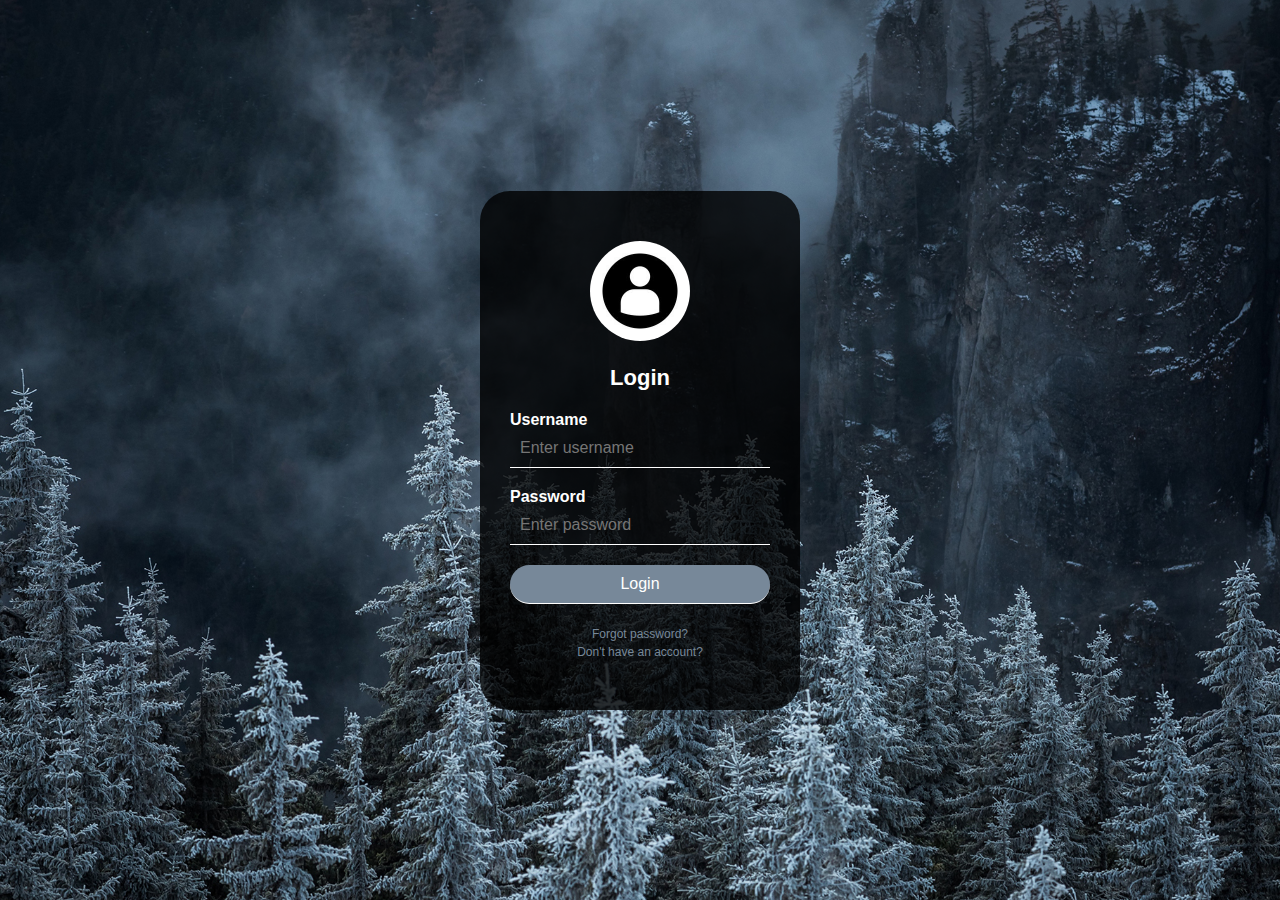
<file: LoginRegistrationPage-main/index.html>
<!DOCTYPE html>
<html lang="en">
<head>
    <meta charset="UTF-8">
    <meta name="viewport" content="width=device-width, initial-scale=1.0">
    <title>Login Form Design</title>
    <link rel="stylesheet" href="style.css">
</head>
<body>
    <div class="loginbox">
        <img src="image.jpg" class="avatar" alt="Avatar">
        <h1>Login</h1>
        <form>
            <p>Username</p>
            <input type="text" placeholder="Enter username">
            <p>Password</p>
            <input type="password" placeholder="Enter password">
            <input type="submit" value="Login"><br>
            <a href="#" onclick="showForgotPassword()">Forgot password?</a><br>
            <a href="registration.html">Don't have an account?</a>
        </form>
    </div>

    <!-- Custom Modal -->
    <div id="modal" class="modal">
        <div class="modal-content">
            <span class="close" onclick="closeModal()">&times;</span>
            <p id="modal-message"></p>
        </div>
    </div>

    <script>
        let lastMessageIndex = null;

        function showForgotPassword() {
            const messages = [
                "Think hard... It's in there somewhere!",
                "Don't worry, it's probably on a sticky note somewhere!",
                "Did you check under your keyboard?",
                "Password amnesia? Time for a brain reboot!",
                "Hint: It's probably your pet's name or '123456'!",
                "Keep calm and try 'password'... just kidding!"
            ];

            let newMessageIndex;

            do {
                newMessageIndex = Math.floor(Math.random() * messages.length);
            } while (newMessageIndex === lastMessageIndex);

            lastMessageIndex = newMessageIndex;
            document.getElementById('modal-message').innerText = messages[newMessageIndex];
            document.getElementById('modal').style.display = 'block';
        }

        function closeModal() {
            document.getElementById('modal').style.display = 'none';
        }
    </script>
</body>
</html>
</file>
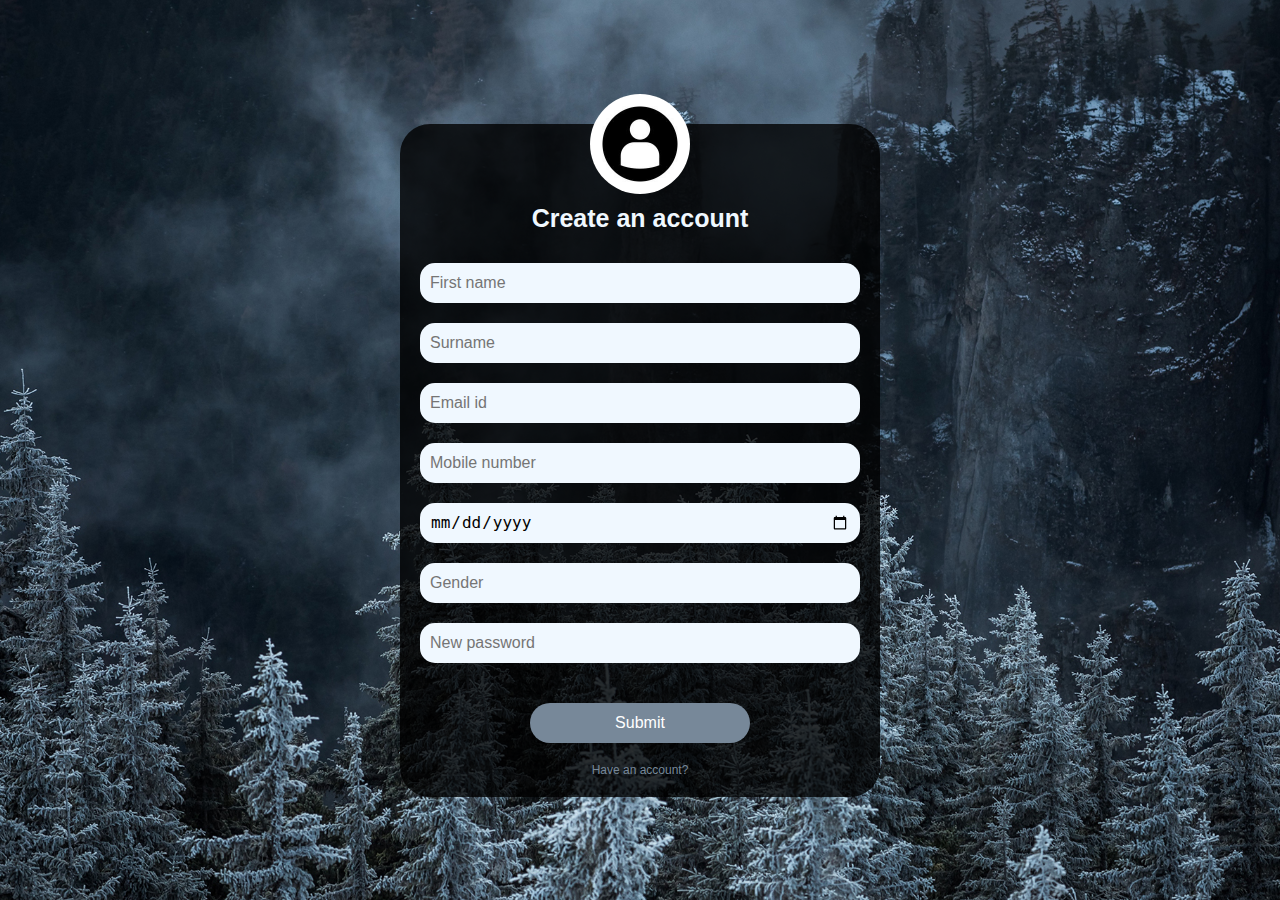
<file: LoginRegistrationPage-main/registration.html>
<!DOCTYPE html>
<html lang="en">
<head>
    <meta charset="UTF-8">
    <meta name="viewport" content="width=device-width, initial-scale=1.0">
    <title>Account Registration</title>
    <link rel="stylesheet" href="stylereg.css" type="text/css">
</head>
<body>
    <div class="registrationbox">
        <img src="image.jpg" class="avatar" alt="Avatar">
        <h1>Create an account</h1>
        <form>
            <input type="text" placeholder="First name">
            <input type="text" placeholder="Surname">
            <input type="email" placeholder="Email id">
            <input type="number" placeholder="Mobile number">
            <input type="date">
            <input type="text" placeholder="Gender">
            <input type="password" placeholder="New password">
            <input type="submit" value="Submit">
            <a href="index.html">Have an account?</a>
        </form>
    </div>
</body>
</html>
</file>
<file: LoginRegistrationPage-main/style.css>
body {
    margin: 0;
    padding: 0;
    background: url(bg.jpg) no-repeat center center fixed;
    background-size: cover;
    font-family: sans-serif;
    display: flex;
    justify-content: center;
    align-items: center;
    height: 100vh;
}

.loginbox {
    width: 90%;
    max-width: 320px;
    padding: 50px 30px;
    background: rgba(0, 0, 0, 0.8);
    color: #fff;
    border-radius: 30px;
    box-sizing: border-box;
    text-align: center;
}

.avatar {
    width: 100px;
    height: 100px;
    border-radius: 50%;
    margin-bottom: 20px;
}

h1 {
    margin: 0 0 20px;
    padding: 0;
    font-size: 22px;
}

.loginbox p {
    margin: 0;
    padding: 0;
    font-weight: bold;
    text-align: left;
}

.loginbox input {
    width: 100%;
    margin-bottom: 20px;
    padding: 10px;
    box-sizing: border-box;
    background: transparent;
    color: #fff;
    font-size: 16px;
    border: none;
    border-bottom: 1px solid #fff;
    outline: none;
}

.loginbox input[type="submit"] {
    background: lightslategray;
    color: #fff;
    border-radius: 30px;
    cursor: pointer;
    transition: background 0.3s ease;
}

.loginbox input[type="submit"]:hover {
    background: lightskyblue;
}

.loginbox a {
    color: lightslategray;
    font-size: 12px;
    text-decoration: none;
    transition: color 0.3s ease;
}

.loginbox a:hover {
    color: dodgerblue;
}

/* Responsive styles */
@media screen and (max-width: 480px) {
    .loginbox {
        padding: 30px 20px;
    }

    h1 {
        font-size: 18px;
    }
    
    .loginbox input[type="submit"] {
        font-size: 14px;
    }
}

/* Modal Styles */
.modal {
    display: none; /* Hidden by default */
    position: fixed; /* Stay in place */
    z-index: 1; /* Sit on top */
    left: 0;
    top: 0;
    width: 100%; /* Full width */
    height: 100%; /* Full height */
    overflow: auto; /* Enable scroll if needed */
    background-color: rgba(0, 0, 0, 0.5); /* Black w/ opacity */
}

.modal-content {
    background-color: #fefefe;
    margin: 15% auto; /* 15% from the top and centered */
    padding: 20px;
    border: 1px solid #888;
    width: 50%; /* Could be more or less, depending on screen size */
    border-radius: 10px;
    text-align: center;
}

.close {
    color: #aaa;
    float: right;
    font-size: 28px;
    font-weight: bold;
}

.close:hover,
.close:focus {
    color: black;
    text-decoration: none;
    cursor: pointer;
}
</file>
<file: LoginRegistrationPage-main/stylereg.css>
body {
    margin: 0;
    padding: 0;
    background: url(bg.jpg) no-repeat center center fixed;
    background-size: cover;
    font-family: sans-serif;
    display: flex;
    justify-content: center;
    align-items: center;
    height: 100vh;
    overflow: hidden; /* Prevent scrollbars due to large background image */
}

.registrationbox {
    width: 90%;
    max-width: 480px;
    height: auto; /* Adjust height based on content */
    background: rgba(0, 0, 0, 0.8);
    color: aliceblue;
    border-radius: 30px;
    padding: 20px;
    box-sizing: border-box;
    text-align: center;
    position: relative;
    margin-top: 20px; /* Added margin for better spacing */
}

.avatar {
    border-radius: 50%;
    width: 100px;
    height: 100px;
    position: absolute;
    top: -30px;
    left: calc(50% - 50px);
}

h1 {
    margin: 60px 0 30px; /* Adjusted for the avatar */
    font-size: 25px;
}

.registrationbox input[type="text"],
.registrationbox input[type="email"],
.registrationbox input[type="number"],
.registrationbox input[type="date"],
.registrationbox input[type="password"] {
    width: 100%;
    height: 40px;
    margin-bottom: 20px;
    padding: 5px 10px;
    background-color: aliceblue;
    border: none;
    outline: none;
    font-size: 16px;
    border-radius: 15px;
    box-sizing: border-box;
}

.registrationbox input[type="submit"] {
    width: 50%;
    height: 40px;
    background: lightslategray;
    color: #fff;
    border: none;
    border-radius: 30px;
    font-size: 16px;
    cursor: pointer;
    margin-top: 20px;
}

.registrationbox input[type="submit"]:hover {
    background: lightskyblue;
}

.registrationbox a {
    text-decoration: none;
    font-size: 12px;
    color: lightslategray;
    display: block;
    margin-top: 20px;
}

.registrationbox a:hover {
    color: dodgerblue;
}

/* Responsive styles */
@media screen and (max-width: 768px) {
    .registrationbox {
        padding: 20px;
        margin-top: 10px;
    }

    h1 {
        font-size: 22px;
    }

    .registrationbox input[type="submit"] {
        width: 100%;
    }
}

@media screen and (max-width: 480px) {
    .registrationbox {
        padding: 15px;
        margin-top: 5px;
    }

    h1 {
        font-size: 20px;
    }

    .avatar {
        width: 80px;
        height: 80px;
        top: -20px;
    }

    .registrationbox input[type="submit"] {
        width: 100%;
    }
}
</file>
